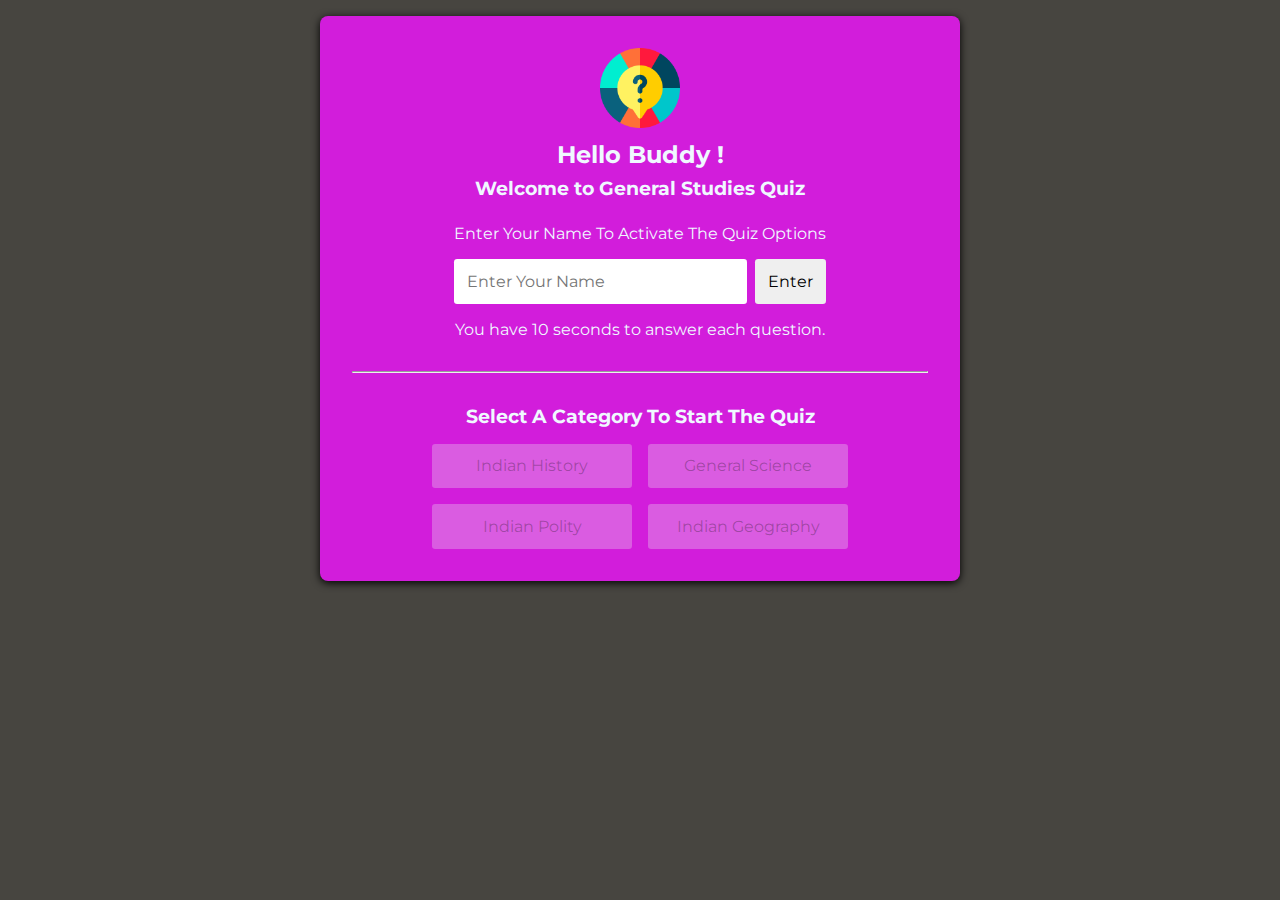
<file: index.html>
<!DOCTYPE html>
<html lang="en">
<head>
    <meta charset="UTF-8">
    <meta http-equiv="X-UA-Compatible" content="IE=edge">
    <meta name="viewport" content="width=device-width, initial-scale=1.0">
    <title>Quiz  Application</title>
    <link rel="stylesheet" href="quizapp.css">
</head>
<body>
    <!-- main container div -->
    <div class="container">
        <!-- section for welcome note and user details -->
        <section class="userdetails">
            <!-- div for logo -->
            <div class="logo">
                <img src="logo.png" alt="book logo with question mark">
            </div>
            <!-- div for welcome note -->
            <div class="note">
                <h2>Hello Buddy !</h2>
                <h3>Welcome to General Studies Quiz</h3>
            </div>
            <!-- div for input and instructions -->
            <div class="form">
                <p id="label">Enter Your Name To Activate The Quiz Options</p>
                <form>
                    <input type="text" name="username" id="username" placeholder="Enter Your Name">
                    <button id="namebtn" onclick = "loadName()">Enter</button>
                </form>
                <p id="instruct">
                    You have 10 seconds to answer each question. <br>
                </p>
            </div>
        </section>
        <hr>
        <!-- section for quiz categories -->
        <section class="category">
            <div class="heading">
                <h3>Select A Category To Start The Quiz</h3>
            </div>
            <!-- div for options -->
            <div class="options">
                <button id="his" onclick="parent.location='history.html'">Indian History</button>
                <button id="sci" onclick="parent.location='science.html'">General Science</button>
                <button id="pol" onclick="parent.location='polity.html'">Indian Polity</button>
                <button id="geo" onclick="parent.location='geography.html'">Indian Geography</button>
            </div>
        </section>
    </div>
    <script src="index.js" type="text/javascript"></script>
</body>
</html>
</file>
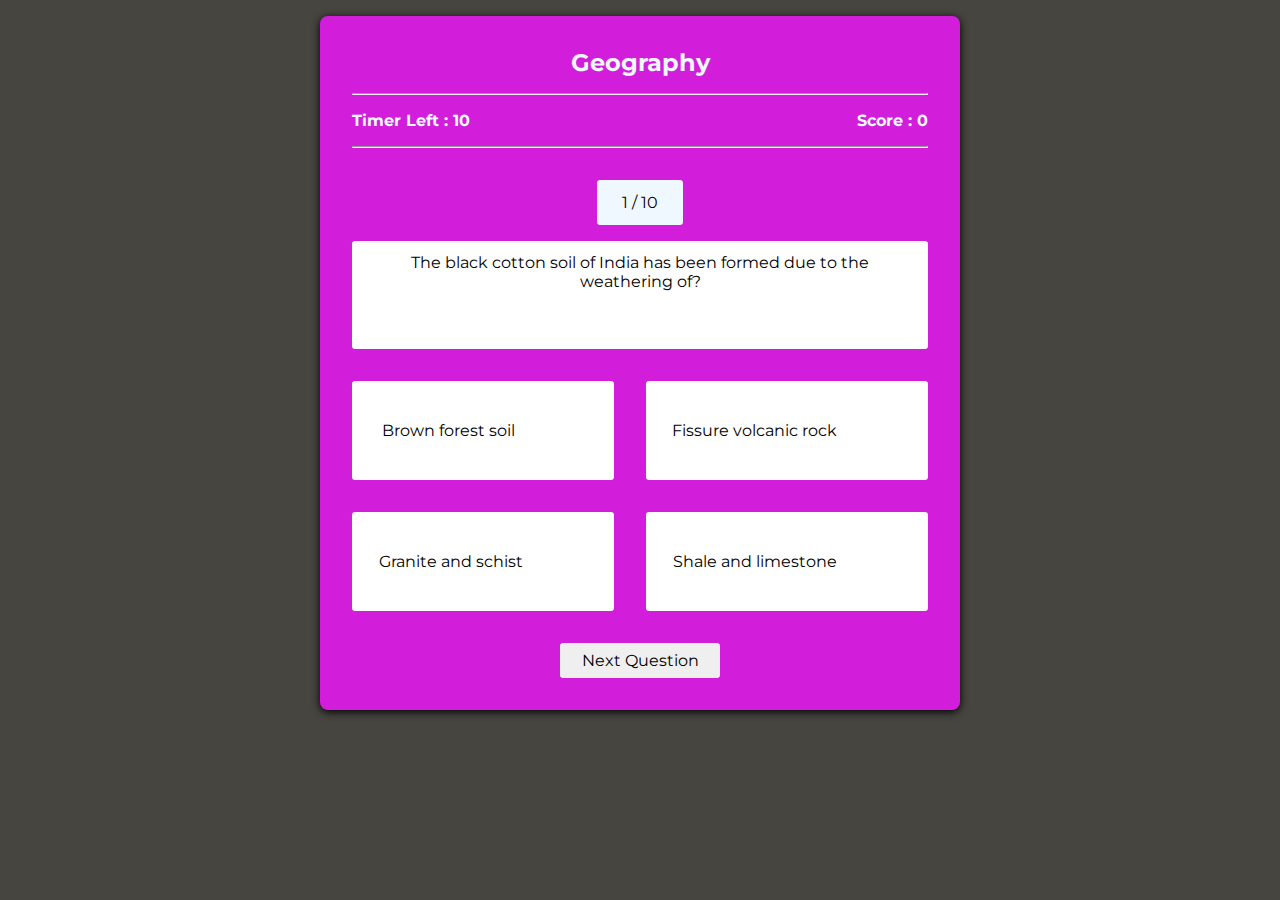
<file: geography.html>
<!DOCTYPE html>
<html lang="en">
<head>
    <meta charset="UTF-8">
    <meta http-equiv="X-UA-Compatible" content="IE=edge">
    <meta name="viewport" content="width=device-width, initial-scale=1.0">
    <title>Geography</title>
    <link rel="stylesheet" href="quizapp.css">
</head>
<body>
    <div class="container">
        <section class="header">
            <h2>Geography</h2>
            <hr>
            <div class="counter">
                <div id="timer">
                    <p>
                        Timer Left : <span id="time">  </span> 
                    </p>
                </div>
                <div id="score">
                    <p>
                        Score : <span id="marks">
                            0 </span>
                    </p>
                </div>
            </div>
            <hr>
        </section>
        <section class="question">
            <div class="questnum">
                <p><span id="quest"></span> / 10</p>
            </div>
            <div class="questtext">
                
            </div>
        </section>
        <section class="answers">
            <button id="a" class="options">Option 1</button>
            <button id="b" class="options">Option 2</button>
            <button id="c" class="options">Option 3</button>
            <button id="d" class="options">Option 4</button>
        </section>
        <section class="navigate">
            <button class = "active" id="next" onclick="Nextquest()">Next Question</button>
            <button class = "inactive" id="submit" onclick="Submitresult()">Submit</button>
            </button>
        </section>
        <section class="results">
            <div class="heading">
                <h2>Congratulations for completing the Quiz !</h2>
            </div>
            <div class="player-name">
                <h2><span> </span></h2> <h3>Your Result is :</h3>
            </div>
            <div class="total-time">
                <h3>Total Time Taken : <span></span> Seconds</h3>
            </div>
            <div class="total-questions">
                <h3>Total Number of Questions : <span></span></h3>
            </div>
            <div class="attempted-questions">
                <h3>Attempted Questions : <span></span></h3>
            </div>
            <div class="correct-answers">
                <h3>Correct : <span></span></h3>
            </div>
            <div class="wrong-answers">
                <h3>Incorrect : <span></span></h3>
            </div>
            <div class="percentage">
                <h3>Percentage : <span></span> %</h3>
            </div>
            <div class="restart-buttons">
                <button class="restart" onclick="parent.location='geography.html'">Re-attempt Quiz</button>
                <button class="home" onclick="HomeBtn()">Reselect Categories</button>
            </div>
        </section> 
    </div>
    <script src="quizpage_geography.js" type="text/javascript"></script>
</body>
</html>
</file>
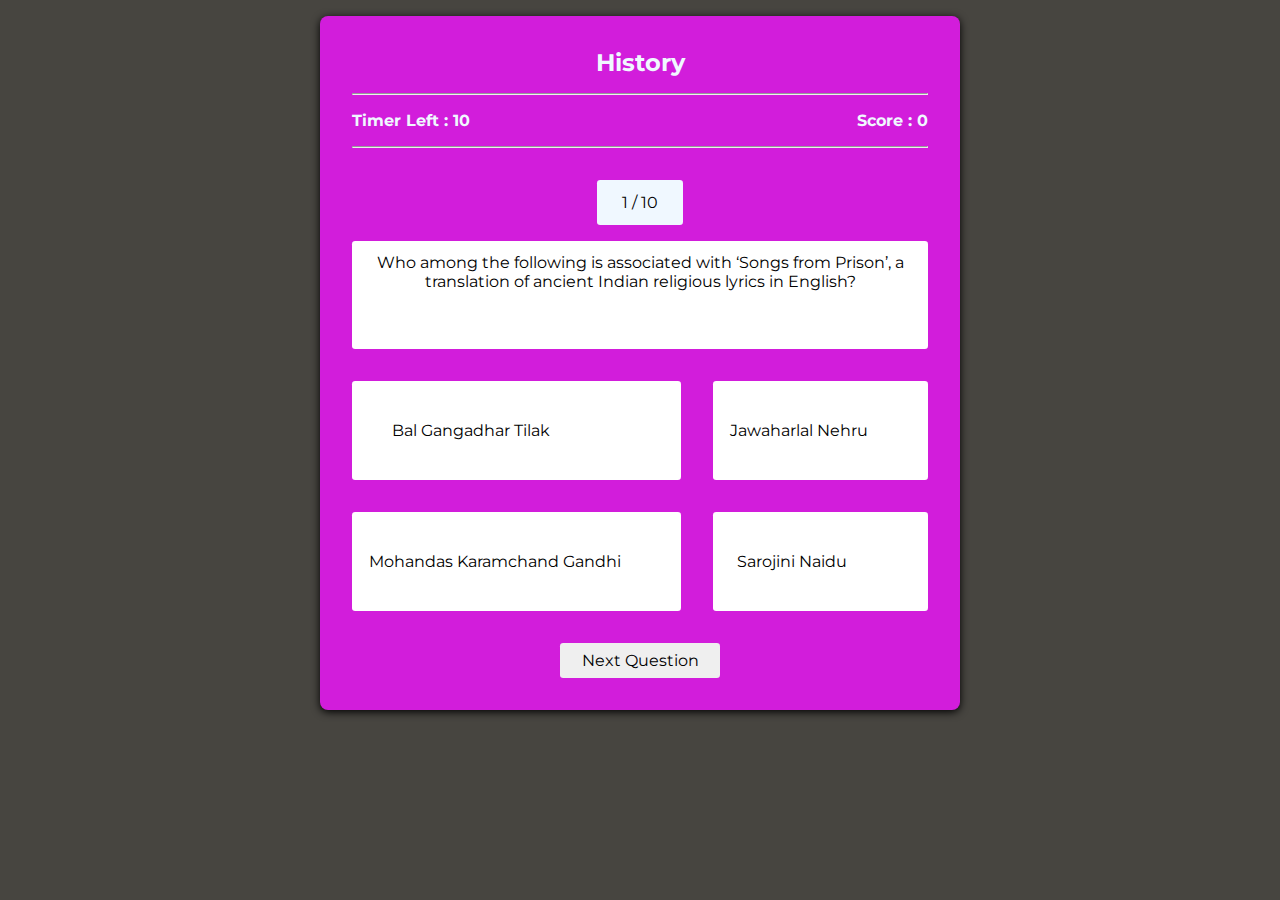
<file: history.html>
<!DOCTYPE html>
<html lang="en">
<head>
    <meta charset="UTF-8">
    <meta http-equiv="X-UA-Compatible" content="IE=edge">
    <meta name="viewport" content="width=device-width, initial-scale=1.0">
    <title>History</title>
    <link rel="stylesheet" href="quizapp.css">
</head>
<body>
    <div class="container">
        <section class="header">
            <h2>History</h2>
            <hr>
            <div class="counter">
                <div id="timer">
                    <p>
                        Timer Left : <span id="time">  </span> 
                    </p>
                </div>
                <div id="score">
                    <p>
                        Score : <span id="marks">
                            0 </span>
                    </p>
                </div>
            </div>
            <hr>
        </section>
        <section class="question">
            <div class="questnum">
                <p><span id="quest"></span> / 10</p>
            </div>
            <div class="questtext">
                
            </div>
        </section>
        <section class="answers">
            <button id="a" class="options">Option 1</button>
            <button id="b" class="options">Option 2</button>
            <button id="c" class="options">Option 3</button>
            <button id="d" class="options">Option 4</button>
        </section>
        <section class="navigate">
            <button class = "active" id="next" onclick="Nextquest()">Next Question</button>
            <button class = "inactive" id="submit" onclick="Submitresult()">Submit</button>
            </button>
        </section>
        <section class="results">
            <div class="heading">
                <h2>Congratulations for completing the Quiz !</h2>
            </div>
            <div class="player-name">
                <h2><span> </span></h2> <h3>Your Result is :</h3>
            </div>
            <div class="total-time">
                <h3>Total Time Taken : <span></span> Seconds</h3>
            </div>
            <div class="total-questions">
                <h3>Total Number of Questions : <span></span></h3>
            </div>
            <div class="attempted-questions">
                <h3>Attempted Questions : <span></span></h3>
            </div>
            <div class="correct-answers">
                <h3>Correct : <span></span></h3>
            </div>
            <div class="wrong-answers">
                <h3>Incorrect : <span></span></h3>
            </div>
            <div class="percentage">
                <h3>Percentage : <span></span> %</h3>
            </div>
            <div class="restart-buttons">
                <button class="restart" onclick="parent.location='history.html'">Re-attempt Quiz</button>
                <button class="home" onclick="HomeBtn()">Reselect Categories</button>
            </div>
        </section> 
    </div>
    <script src="quizpage_history.js" type="text/javascript"></script>
</body>
</html>
</file>
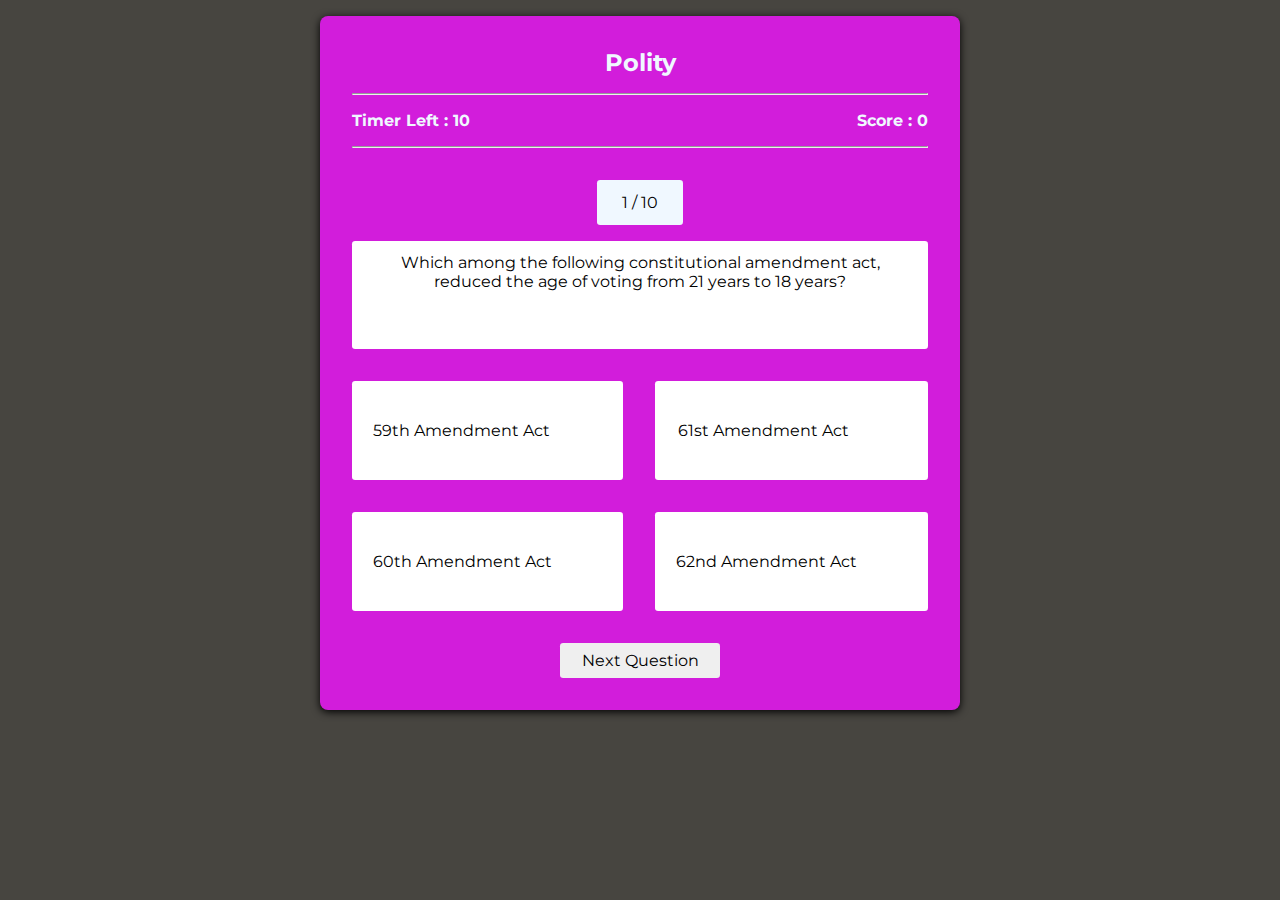
<file: polity.html>
<!DOCTYPE html>
<html lang="en">
<head>
    <meta charset="UTF-8">
    <meta http-equiv="X-UA-Compatible" content="IE=edge">
    <meta name="viewport" content="width=device-width, initial-scale=1.0">
    <title>Polity</title>
    <link rel="stylesheet" href="quizapp.css">
</head>
<body>
    <div class="container">
        <section class="header">
            <h2>Polity</h2>
            <hr>
            <div class="counter">
                <div id="timer">
                    <p>
                        Timer Left : <span id="time">  </span> 
                    </p>
                </div>
                <div id="score">
                    <p>
                        Score : <span id="marks">
                            0 </span>
                    </p>
                </div>
            </div>
            <hr>
        </section>
        <section class="question">
            <div class="questnum">
                <p><span id="quest"></span> / 10</p>
            </div>
            <div class="questtext">
                
            </div>
        </section>
        <section class="answers">
            <button id="a" class="options">Option 1</button>
            <button id="b" class="options">Option 2</button>
            <button id="c" class="options">Option 3</button>
            <button id="d" class="options">Option 4</button>
        </section>
        <section class="navigate">
            <button class = "active" id="next" onclick="Nextquest()">Next Question</button>
            <button class = "inactive" id="submit" onclick="Submitresult()">Submit</button>
            </button>
        </section>
        <section class="results">
            <div class="heading">
                <h2>Congratulations for completing the Quiz !</h2>
            </div>
            <div class="player-name">
                <h2><span> </span></h2> <h3>Your Result is :</h3>
            </div>
            <div class="total-time">
                <h3>Total Time Taken : <span></span> Seconds</h3>
            </div>
            <div class="total-questions">
                <h3>Total Number of Questions : <span></span></h3>
            </div>
            <div class="attempted-questions">
                <h3>Attempted Questions : <span></span></h3>
            </div>
            <div class="correct-answers">
                <h3>Correct : <span></span></h3>
            </div>
            <div class="wrong-answers">
                <h3>Incorrect : <span></span></h3>
            </div>
            <div class="percentage">
                <h3>Percentage : <span></span> % </h3>
            </div>
            <div class="restart-buttons">
                <button class="restart" onclick="parent.location='polity.html'">Re-attempt Quiz</button>
                <button class="home" onclick="HomeBtn()">Reselect Categories</button>
            </div>
        </section> 
    </div>
    <script src="quizpage_polity.js" type="text/javascript"></script>
</body>
</html>
</file>
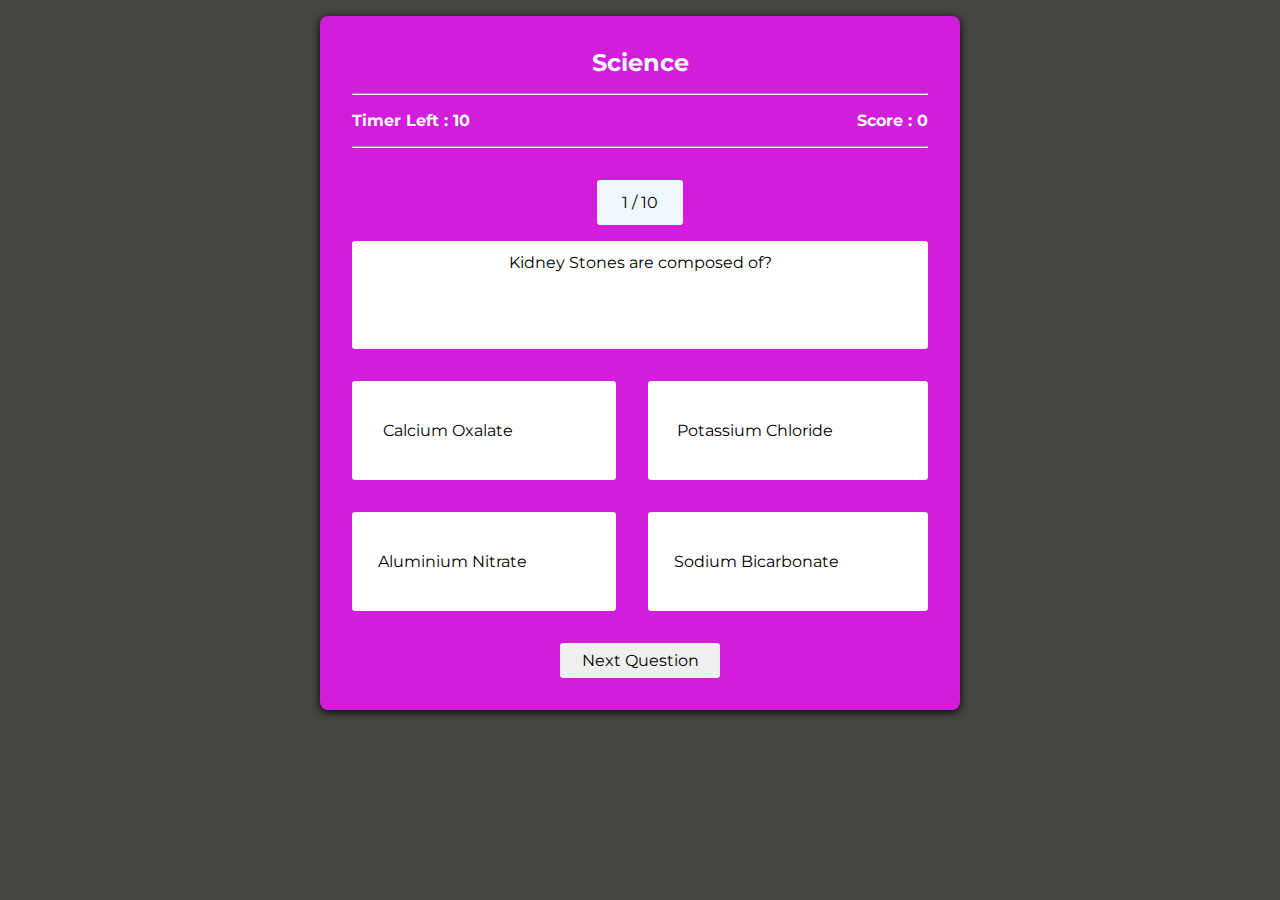
<file: science.html>
<!DOCTYPE html>
<html lang="en">
<head>
    <meta charset="UTF-8">
    <meta http-equiv="X-UA-Compatible" content="IE=edge">
    <meta name="viewport" content="width=device-width, initial-scale=1.0">
    <title>Science</title>
    <link rel="stylesheet" href="quizapp.css">
</head>
<body>
    <div class="container">
        <section class="header">
            <h2>Science</h2>
            <hr>
            <div class="counter">
                <div id="timer">
                    <p>
                        Timer Left : <span id="time">  </span> 
                    </p>
                </div>
                <div id="score">
                    <p>
                        Score : <span id="marks">
                            0 </span>
                    </p>
                </div>
            </div>
            <hr>
        </section>
        <section class="question">
            <div class="questnum">
                <p><span id="quest"></span> / 10</p>
            </div>
            <div class="questtext">
                
            </div>
        </section>
        <section class="answers">
            <button id="a" class="options">Option 1</button>
            <button id="b" class="options">Option 2</button>
            <button id="c" class="options">Option 3</button>
            <button id="d" class="options">Option 4</button>
        </section>
        <section class="navigate">
            <button class = "active" id="next" onclick="Nextquest()">Next Question</button>
            <button class = "inactive" id="submit" onclick="Submitresult()">Submit</button>
            </button>
        </section>
        <section class="results">
            <div class="heading">
                <h2>Congratulations for completing the Quiz !</h2>
            </div>
            <div class="player-name">
                <h2><span> </span></h2> <h3>Your Result is :</h3>
            </div>
            <div class="total-time">
                <h3>Total Time Taken : <span></span> Seconds</h3>
            </div>
            <div class="total-questions">
                <h3>Total Number of Questions : <span></span></h3>
            </div>
            <div class="attempted-questions">
                <h3>Attempted Questions : <span></span></h3>
            </div>
            <div class="correct-answers">
                <h3>Correct : <span></span></h3>
            </div>
            <div class="wrong-answers">
                <h3>Incorrect : <span></span></h3>
            </div>
            <div class="percentage">
                <h3>Percentage : <span></span> %</h3>
            </div>
            <div class="restart-buttons">
                <button class="restart" onclick="parent.location='science.html'">Re-attempt Quiz</button>
                <button class="home" onclick="HomeBtn()">Reselect Categories</button>
            </div>
        </section> 
    </div>
    <script src="quizpage_science.js" type="text/javascript"></script>
</body>
</html>
</file>
<file: quizapp.css>
/* fonts import */
@import url('https://fonts.googleapis.com/css2?family=Montserrat:wght@100;400&display=swap');

/* universal reseting */
* {
    margin: 0;
    padding: 0;
    box-sizing: border-box;
}

body {
    background-color: rgb(71, 69, 64);
    font-family: 'Montserrat', sans-serif;
}

/* style for main container */
.container {
    display: flex;
    flex-direction: column;
    justify-content: center;
    margin: auto;
    width: 50%;
    background-color: #D21DDB;
    padding: 2em;
    margin-top: 1em;
    gap: 2em;
    box-shadow: 0px 2px 8px 0px black;
    border-radius: 0.5em;
    color: aliceblue;
    height: max-content;
    font-size: 1em;
}

/* styling for user section */
.userdetails {
    display: flex;
    flex-direction: column;
    margin: auto;
    align-items: center;
    text-align: center;
    gap: 0.5em;
}

.userdetails .note {
    display: flex;
    flex-direction: column;
    gap: 0.5em;
}

/* logo style */
.logo img {
    width: 5em;
    height: 5em;
}

/* styling for form */
.form {
    display: flex;
    flex-direction: column;
    gap: 1em;
}

/* style of label paragraph */
.form #label {
    margin-top: 1em;
}

/* styling for the form inside form class */
.form form {
    display: flex;
    justify-content: space-around;
    gap: 0.5em;
}

/* styling for input and button tag */
.form input,
button {
    font-family: 'Montserrat', sans-serif;
    font-size: 1em;
    padding: 0.8em;
    border-radius: 0.2em;
    border: solid;
    border-style: none;
}

.form button:hover {
    cursor: pointer;
    background-color: #F5CBF0;
}

/* specific styling of text field */
#username {
    width: 80%;
}

/* styling for quiz categories */
.category {
    display: flex;
    flex-direction: column;
    gap: 0.5em;
    margin: auto;
    align-items: center;
}

.category .heading {
    margin-bottom: 0.5em;
}

/* styling for options */
.options {
    display: grid;
    grid-template-columns: auto auto;
    gap: 1em;
}

/* styling for option buttons */
.options button {
    padding: 0.8em;
    width: 200px;
    font-family: 'Montserrat', sans-serif;
    font-size: 1em;
    border: solid;
    border-style: none;
}

.options button:hover {
    cursor: pointer;
    background-color: #F5CBF0;
}

/* ------------------- quiz page styling >> ------------------ */
/* Heading */
.header {
    display: flex;
    flex-direction: column;
    gap: 1em;
    justify-content: center;
}

.header h1,
h2,
h3,
h4,
h5,
h6 {
    text-align: center;
}

/* style for counter div */
.counter {
    display: flex;
    justify-content: space-between;
}

.counter p {
    font-weight: bold;
}

/* style for question div */
.question {
    display: flex;
    flex-direction: column;
    justify-items: center;
    text-align: center;
    gap: 1em;
}

/* styling for displaying the question number */
.questnum {
    display: flex;
    justify-content: center;
    background-color: aliceblue;
    color: black;
    border-radius: 0.2em;
    width: 15%;
    margin: auto;
    padding: 0.8em;
}

/* style for div to display question */
.questtext {
    background-color: white;
    color: black;
    padding: 0.8em;
    border-radius: 0.2em;
    height: 12vh;
}

/* styling of answers/options div */
.answers {
    display: grid;
    grid-template-columns: auto auto;
    gap: 2em;
}

/* styling of the options button  */
.answers button {
    font-family: 'Montserrat', sans-serif;
    padding: 0.2em;
    text-align: center;
    border: solid;
    border-style: none;
    background-color: white;
    cursor: pointer;
    height: 11vh;
    align-content: center;
}

.answers button:hover {
    background-color: #F5CBF0;
}

/* styling for navigating div for next/submit button */
.navigate {
    display: flex;
    justify-content: center;
    text-align: center;
}

/* styling of next and submit button */
.navigate button {
    font-family: 'Montserrat', sans-serif;
    padding: 0.5em;
    width: 10em;
    border: solid;
    border-style: none;
}

.navigate button:hover {
    cursor: pointer;
    background-color: #F5CBF0;
}

/* setting for inactive class */
.inactive {
    display: none;
}

/* setting for active class */
.active {
    display: block;
}

/* Result page styles */
/* styling for results section */
.results {
    display: flex;
    flex-direction: column;
    justify-content: center;
    gap: 1em;
}
/* results heading note */
.results .heading {
    display: block;
    padding: 1em;
    background-color: aliceblue;
    color: black;
}
/* styling for the player name */
.player-name {
    display: flex;
    flex-direction: column;
    gap: 0.5em;
}
/* styling for the other divs to display other variables */
.total-time,
.total-questions,
.attempted-questions,
.correct-answers,
.wrong-answers,
.percentage {
    display: flex;
    justify-content: space-between;
    padding-left: 1.5em;
}
/* styling for the span inside all child divs of results */
.player-name span,
.total-time span,
.total-questions span,
.attempted-questions span,
.correct-answers span,
.wrong-answers span,
.percentage span{
    color: #FFF126;
    font-size: 1.5em;
}
/* styling for div having restart buttons */
.restart-buttons{
    display: flex;
    justify-content: center;
    gap: 1em;
}
.restart-buttons button{
    font-family: 'Montserrat', sans-serif;
    padding: 0.5em;
    width: 12em;
    border: solid;
    border-style: none;
}
.restart-buttons button:hover{
    cursor: pointer;
    background-color: #F5CBF0;
}

/* responsive setting */
@media only screen and (max-width: 950px){
    body{
        font-family: 'Montserrat', sans-serif;
        font-size: 1em;
    }
    .container {
        width: 90%;        
    }
    .answers {
        display: flex;
        flex-direction: column;
        gap: 0.5em;
    }
    .answers button {
        height: 7vh;
        font-size: 0.7em;
        text-align: left;
        max-height: fit-content;
    }
    .questtext {
        height: 16vh;
        font-size: 0.7em;
        text-align: left;
        max-height: fit-content;
    }
    .questnum{
        font-size: 0.8em;
        width: 30%;
    }
    .results{
        font-size: 0.8em;
    }
    .category {
        width:100%;
        font-size: 0.8em;
    }
    .options {
        display: flex;
        flex-direction: column;
    }
    .options button{
        font-size: 0.8em;
        width: 200px ;
    }
    .category .heading {
        width: 100%;
    }
}
</file>
